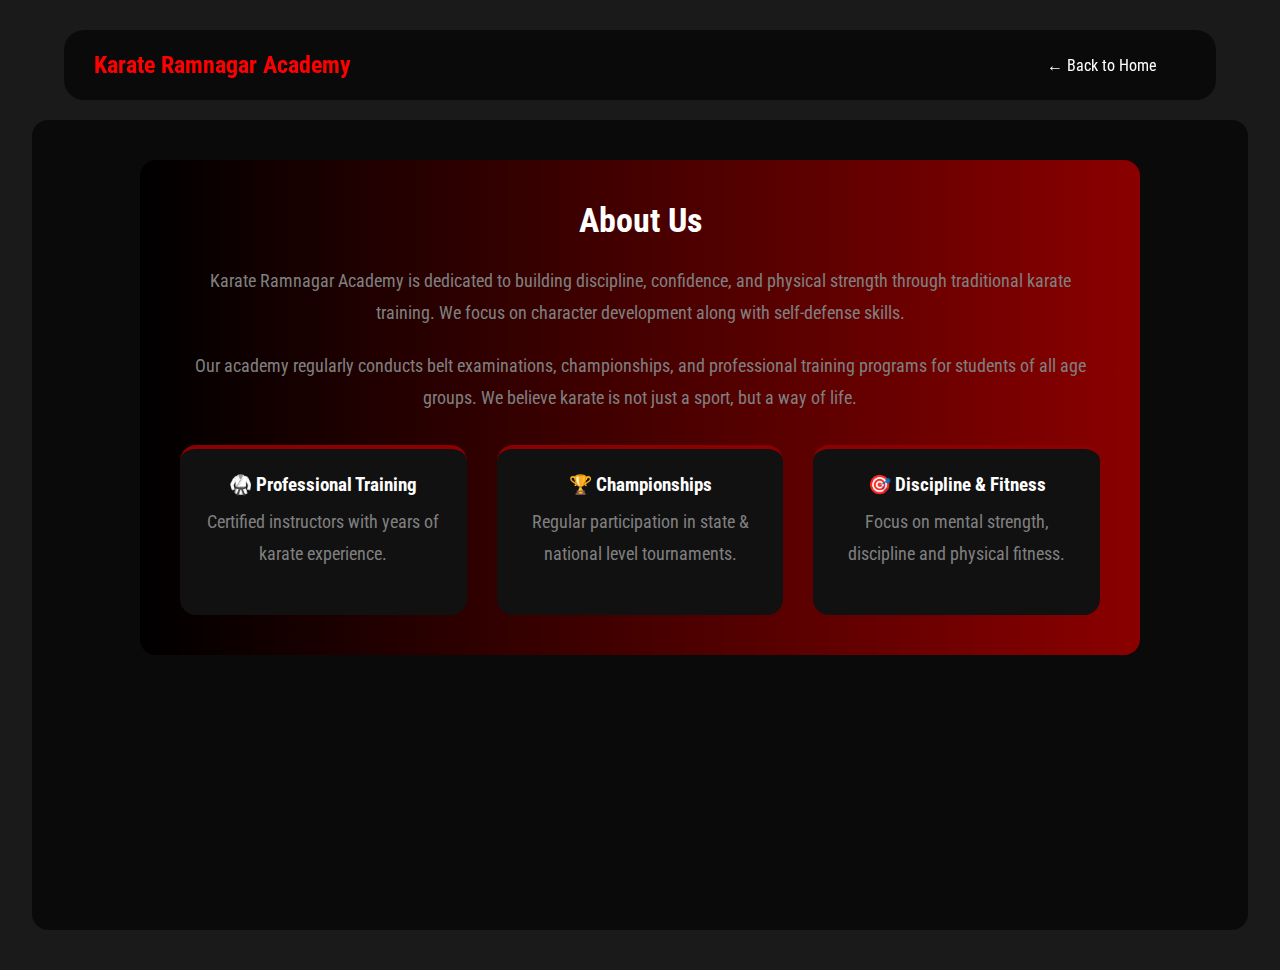
<file: aboutus.html>
<!DOCTYPE html>
<html lang="en">
<head>
<meta charset="UTF-8">
<title>About Us | Karate Ramnagar Academy</title>
<meta name="viewport" content="width=device-width, initial-scale=1.0">

<link href="https://fonts.googleapis.com/css2?family=Roboto+Condensed&display=swap" rel="stylesheet">

<style>
*{margin:0;box-sizing:border-box;}

body{
  background:#1a1a1a;
  font-family:"Roboto Condensed",sans-serif;
  color:gray;
}

/* NAVBAR */
  
.nav{
  width:90%;
  margin:20px auto;
  height:70px;
  padding:0 30px;
  border-radius:20px;
  background:rgba(0,0,0,0.6);
  backdrop-filter:blur(6px);
  display:flex;
  justify-content:space-between;
  align-items:center;
  position:fixed;
  top:10px;
  left:50%;
  transform:translateX(-50%);
  z-index:10;
}

.logo{
  font-size:24px;
  font-weight:bolder;
  color:red;
}

.home-btn{
  padding:10px 29px;
  border-radius:10px;
  font-size:16px;
  color:white;
  text-decoration:none;
  transition:0.3s;
}

.home-btn:hover{
  transform:translateY(-3px);
  background:#7a0000;
}

/* ABOUT SECTION */
.about-section{
  width:95%;
  min-height:90vh;
  margin:120px auto 40px;
  border-radius:16px;
  background:rgba(0,0,0,0.6);
  backdrop-filter:blur(6px);
  padding:40px;
}

.about-box{
  max-width:1000px;
  margin:auto;
  background:linear-gradient(to right,#000,#8b0000);
  border-radius:16px;
  padding:40px;
}

.about-box h1{
  text-align:center;
  color:white;
  margin-bottom:25px;
  font-size:34px;
}

.about-box p{
  font-size:18px;
  line-height:1.8;
  margin-bottom:20px;
  text-align:center;
}

/* HIGHLIGHTS */
.highlights{
  margin-top:30px;
  display:flex;
  justify-content:space-between;
  gap:30px;
}

.card{
  flex:1;
  background:#111;
  padding:25px;
  border-radius:16px;
  border-top:4px solid #8b0000;
  text-align:center;
  transition:0.3s;
}

.card:hover{
  transform:translateY(-6px);
  box-shadow:0 10px 20px rgba(0,0,0,0.4);
}

.card h3{
  color:white;
  margin-bottom:10px;
}

/* MOBILE */
@media(max-width:768px){
  .highlights{
    flex-direction:column;
  }
  .about-box h1{
    font-size:26px;
  }
}
</style>
</head>

<body>

<!-- NAVBAR -->
<div class="nav">
  <div class="logo">Karate Ramnagar Academy</div>
  <a href="index.html" class="home-btn">← Back to Home</a>
</div>

<!-- ABOUT CONTENT -->
<section class="about-section">
  <div class="about-box">

    <h1>About Us</h1>

    <p>
      Karate Ramnagar Academy is dedicated to building discipline, confidence,
      and physical strength through traditional karate training.
      We focus on character development along with self-defense skills.
    </p>

    <p>
      Our academy regularly conducts belt examinations, championships,
      and professional training programs for students of all age groups.
      We believe karate is not just a sport, but a way of life.
    </p>

    <div class="highlights">
      <div class="card">
        <h3>🥋 Professional Training</h3>
        <p>Certified instructors with years of karate experience.</p>
      </div>

      <div class="card">
        <h3>🏆 Championships</h3>
        <p>Regular participation in state & national level tournaments.</p>
      </div>

      <div class="card">
        <h3>🎯 Discipline & Fitness</h3>
        <p>Focus on mental strength, discipline and physical fitness.</p>
      </div>
    </div>

  </div>
</section>

</body>
</html>
</file>
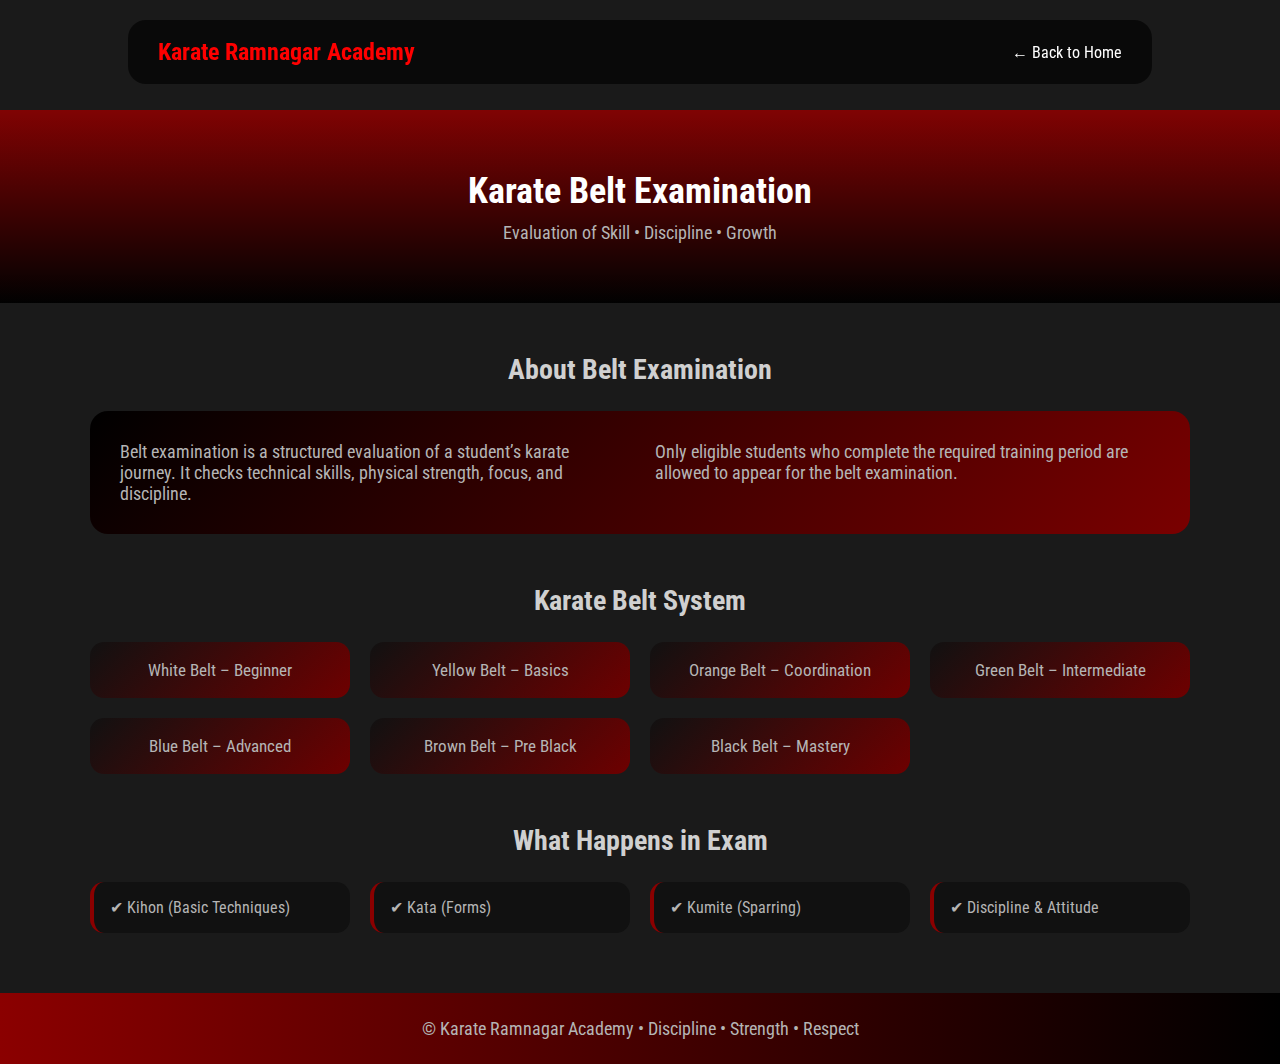
<file: Belt.html>
<!DOCTYPE html>
<html lang="en">
<head>
<meta charset="UTF-8">
<title>Belt Examination | Karate Ramnagar Academy</title>
<meta name="viewport" content="width=device-width, initial-scale=1.0">

<link href="https://fonts.googleapis.com/css2?family=Roboto+Condensed&display=swap" rel="stylesheet">

<style>
/* ===== RESET ===== */
*{margin:0; box-sizing:border-box;}

:root{
  --bg:#1a1a1a;
  --black:#000000;
  --red:#8b0000;
  --red-soft:#7a0000;
  --card:#111;
  --text:#b5b5b5;
  --white:#fff;
}

/* ===== BASE ===== */
body{
  background:var(--bg);
  font-family:"Roboto Condensed",sans-serif;
  color:var(--text);
}

/* ===== NAV ===== */
.nav{
  width:80%;
  margin:10px auto;
  padding:18px 30px;
  border-radius:18px;
  background:rgba(0,0,0,0.65);
  display:flex;
  justify-content:space-between;
  align-items:center;
  position:fixed;
  top:10px;
  left:0; right:0;
  z-index:10;
}
.logo{
  font-size:24px;
  font-weight:bold;
  color:red;
}
.list{display:flex;}
.list li{list-style:none; margin-left:35px;}
.list a{color:white; text-decoration:none;}
.list a:hover{
  padding:6px 10px;
  background:rgba(255,0,0,0.2);
  border-radius:6px;
}

/* ===== HEADER STRIP (NEW THEME) ===== */
.header-strip{
  margin-top:110px;
  padding:60px 20px;
  text-align:center;
  background:
    linear-gradient(180deg, rgba(139,0,0,0.9), rgba(0,0,0,0.95));
}
.header-strip h1{
  color:white;
  font-size:36px;
}
.header-strip p{
  margin-top:10px;
  font-size:18px;
}

/* ===== SECTION ===== */
.section{
  width:90%;
  max-width:1100px;
  margin:50px auto;
}

/* ===== INFO BLOCK ===== */
.info-block{
  background:linear-gradient(135deg, var(--black), var(--red-soft));
  padding:30px;
  border-radius:18px;
  display:grid;
  grid-template-columns:1fr 1fr;
  gap:30px;
  font-size:18px;
}

/* ===== TITLE ===== */
.title{
  text-align:center;
  font-size:28px;
  margin-bottom:25px;
  color:#d0d0d0;
}

/* ===== BELT LIST ===== */
.belt-list{
  display:grid;
  grid-template-columns:repeat(auto-fit,minmax(240px,1fr));
  gap:20px;
}
.belt{
  padding:18px;
  border-radius:14px;
  background:linear-gradient(135deg, #111, #6e0000);
  text-align:center;
  font-size:17px;
}

/* ===== EXAM POINTS ===== */
.exam-points{
  display:grid;
  grid-template-columns:repeat(auto-fit,minmax(260px,1fr));
  gap:20px;
}
.point{
  padding:16px;
  border-radius:14px;
  background:#111;
  border-left:4px solid var(--red);
}

/* ===== ACTION ===== */
.action{
  margin:50px auto;
  display:flex;
  justify-content:center;
  gap:40px;
}
.action a{
  padding:14px 36px;
  border-radius:30px;
  background:linear-gradient(to right,var(--red),#000);
  color:white;
  font-size:18px;
  font-weight:bold;
  text-decoration:none;
  transition:.3s;
}
.action a:hover{transform:translateY(-6px);}

/* ===== FOOTER ===== */
footer{
  background:linear-gradient(to right,var(--red),#000);
  padding:25px;
  text-align:center;
  font-size:18px;
  margin-top:60px;
}

/* ===== RESPONSIVE ===== */
@media(max-width:768px){
  .info-block{grid-template-columns:1fr;}
  .header-strip h1{font-size:28px;}
}
</style>
</head>

<body>

<!-- NAV -->
<nav class="nav">
  <span class="logo">Karate Ramnagar Academy</span>
  <ul class="list">
    <li><a href="index.html">← Back to Home</a></li>
  </ul>
</nav>

<!-- HEADER -->
<section class="header-strip">
  <h1>Karate Belt Examination</h1>
  <p>Evaluation of Skill • Discipline • Growth</p>
</section>

<!-- ABOUT -->
<section class="section">
  <h2 class="title">About Belt Examination</h2>
  <div class="info-block">
    <div>
      Belt examination is a structured evaluation of a student’s karate journey.
      It checks technical skills, physical strength, focus, and discipline.
    </div>
    <div>
      Only eligible students who complete the required training period
      are allowed to appear for the belt examination.
    </div>
  </div>
</section>

<!-- BELT SYSTEM -->
<section class="section">
  <h2 class="title">Karate Belt System</h2>
  <div class="belt-list">
    <div class="belt">White Belt – Beginner</div>
    <div class="belt">Yellow Belt – Basics</div>
    <div class="belt">Orange Belt – Coordination</div>
    <div class="belt">Green Belt – Intermediate</div>
    <div class="belt">Blue Belt – Advanced</div>
    <div class="belt">Brown Belt – Pre Black</div>
    <div class="belt">Black Belt – Mastery</div>
  </div>
</section>

<!-- EXAM CONTENT -->
<section class="section">
  <h2 class="title">What Happens in Exam</h2>
  <div class="exam-points">
    <div class="point">✔ Kihon (Basic Techniques)</div>
    <div class="point">✔ Kata (Forms)</div>
    <div class="point">✔ Kumite (Sparring)</div>
    <div class="point">✔ Discipline & Attitude</div>
  </div>
</section>

<!-- ACTION -->
<!-- <div class="action">
  <a href="registration.html">Register for Exam</a>
  <a href="https://wa.me/91XXXXXXXXXX">WhatsApp Enquiry</a>
</div> -->

<!-- FOOTER -->
<footer>
  © Karate Ramnagar Academy • Discipline • Strength • Respect
</footer>

</body>
</html>
</file>
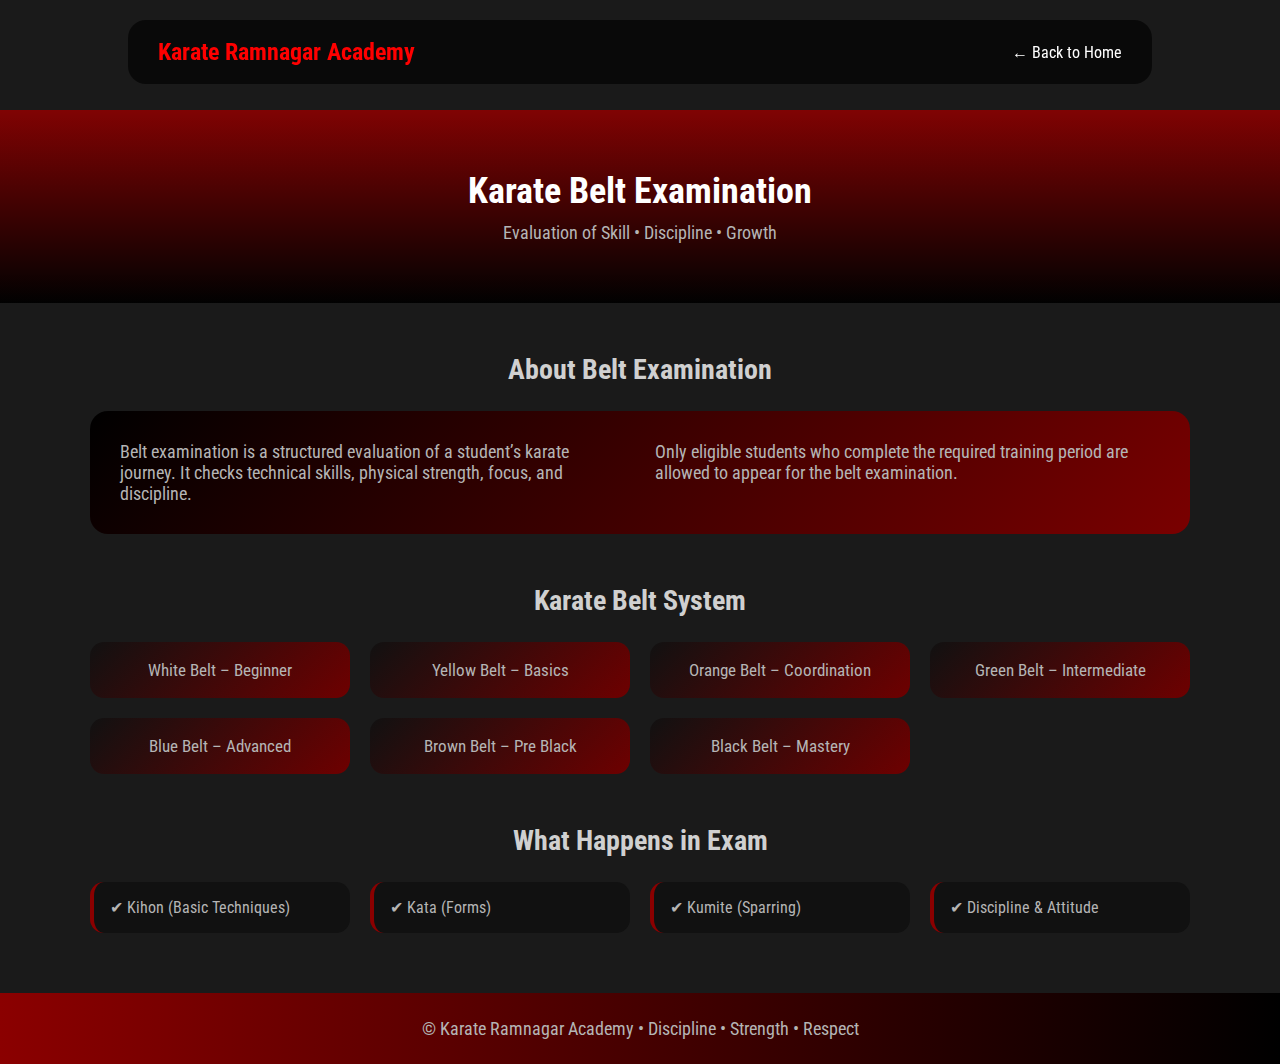
<file: belt.html>
<!DOCTYPE html>
<html lang="en">
<head>
<meta charset="UTF-8">
<title>Belt Examination | Karate Ramnagar Academy</title>
<meta name="viewport" content="width=device-width, initial-scale=1.0">

<link href="https://fonts.googleapis.com/css2?family=Roboto+Condensed&display=swap" rel="stylesheet">

<style>
/* ===== RESET ===== */
*{margin:0; box-sizing:border-box;}

:root{
  --bg:#1a1a1a;
  --black:#000000;
  --red:#8b0000;
  --red-soft:#7a0000;
  --card:#111;
  --text:#b5b5b5;
  --white:#fff;
}

/* ===== BASE ===== */
body{
  background:var(--bg);
  font-family:"Roboto Condensed",sans-serif;
  color:var(--text);
}

/* ===== NAV ===== */
.nav{
  width:80%;
  margin:10px auto;
  padding:18px 30px;
  border-radius:18px;
  background:rgba(0,0,0,0.65);
  display:flex;
  justify-content:space-between;
  align-items:center;
  position:fixed;
  top:10px;
  left:0; right:0;
  z-index:10;
}
.logo{
  font-size:24px;
  font-weight:bold;
  color:red;
}
.list{display:flex;}
.list li{list-style:none; margin-left:35px;}
.list a{color:white; text-decoration:none;}
.list a:hover{
  padding:6px 10px;
  background: var(--red-soft);
  border-radius:6px;
}

/* ===== HEADER STRIP (NEW THEME) ===== */
.header-strip{
  margin-top:110px;
  padding:60px 20px;
  text-align:center;
  background:
    linear-gradient(180deg, rgba(139,0,0,0.9), rgba(0,0,0,0.95));
}
.header-strip h1{
  color:white;
  font-size:36px;
}
.header-strip p{
  margin-top:10px;
  font-size:18px;
}

/* ===== SECTION ===== */
.section{
  width:90%;
  max-width:1100px;
  margin:50px auto;
}

/* ===== INFO BLOCK ===== */
.info-block{
  background:linear-gradient(135deg, var(--black), var(--red-soft));
  padding:30px;
  border-radius:18px;
  display:grid;
  grid-template-columns:1fr 1fr;
  gap:30px;
  font-size:18px;
}

/* ===== TITLE ===== */
.title{
  text-align:center;
  font-size:28px;
  margin-bottom:25px;
  color:#d0d0d0;
}

/* ===== BELT LIST ===== */
.belt-list{
  display:grid;
  grid-template-columns:repeat(auto-fit,minmax(240px,1fr));
  gap:20px;
}
.belt{
  padding:18px;
  border-radius:14px;
  background:linear-gradient(135deg, #111, #6e0000);
  text-align:center;
  font-size:17px;
}

/* ===== EXAM POINTS ===== */
.exam-points{
  display:grid;
  grid-template-columns:repeat(auto-fit,minmax(260px,1fr));
  gap:20px;
}
.point{
  padding:16px;
  border-radius:14px;
  background:#111;
  border-left:4px solid var(--red);
}

/* ===== ACTION ===== */
.action{
  margin:50px auto;
  display:flex;
  justify-content:center;
  gap:40px;
}
.action a{
  padding:14px 36px;
  border-radius:30px;
  background:linear-gradient(to right,var(--red),#000);
  color:white;
  font-size:18px;
  font-weight:bold;
  text-decoration:none;
  transition:.3s;
}
.action a:hover{transform:translateY(-6px);}

/* ===== FOOTER ===== */
footer{
  background:linear-gradient(to right,var(--red),#000);
  padding:25px;
  text-align:center;
  font-size:18px;
  margin-top:60px;
}

/* ===== RESPONSIVE ===== */
@media(max-width:768px){
  .info-block{grid-template-columns:1fr;}
  .header-strip h1{font-size:28px;}
}
</style>
</head>

<body>

<!-- NAV -->
<nav class="nav">
  <span class="logo">Karate Ramnagar Academy</span>
  <ul class="list">
    <li><a href="index.html">← Back to Home</a></li>
  </ul>
</nav>

<!-- HEADER -->
<section class="header-strip">
  <h1>Karate Belt Examination</h1>
  <p>Evaluation of Skill • Discipline • Growth</p>
</section>

<!-- ABOUT -->
<section class="section">
  <h2 class="title">About Belt Examination</h2>
  <div class="info-block">
    <div>
      Belt examination is a structured evaluation of a student’s karate journey.
      It checks technical skills, physical strength, focus, and discipline.
    </div>
    <div>
      Only eligible students who complete the required training period
      are allowed to appear for the belt examination.
    </div>
  </div>
</section>

<!-- BELT SYSTEM -->
<section class="section">
  <h2 class="title">Karate Belt System</h2>
  <div class="belt-list">
    <div class="belt">White Belt – Beginner</div>
    <div class="belt">Yellow Belt – Basics</div>
    <div class="belt">Orange Belt – Coordination</div>
    <div class="belt">Green Belt – Intermediate</div>
    <div class="belt">Blue Belt – Advanced</div>
    <div class="belt">Brown Belt – Pre Black</div>
    <div class="belt">Black Belt – Mastery</div>
  </div>
</section>

<!-- EXAM CONTENT -->
<section class="section">
  <h2 class="title">What Happens in Exam</h2>
  <div class="exam-points">
    <div class="point">✔ Kihon (Basic Techniques)</div>
    <div class="point">✔ Kata (Forms)</div>
    <div class="point">✔ Kumite (Sparring)</div>
    <div class="point">✔ Discipline & Attitude</div>
  </div>
</section>

<!-- ACTION -->
<!-- <div class="action">
  <a href="registration.html">Register for Exam</a>
  <a href="https://wa.me/91XXXXXXXXXX">WhatsApp Enquiry</a>
</div> -->

<!-- FOOTER -->
<footer>
  © Karate Ramnagar Academy • Discipline • Strength • Respect
</footer>

</body>
</html>
</file>
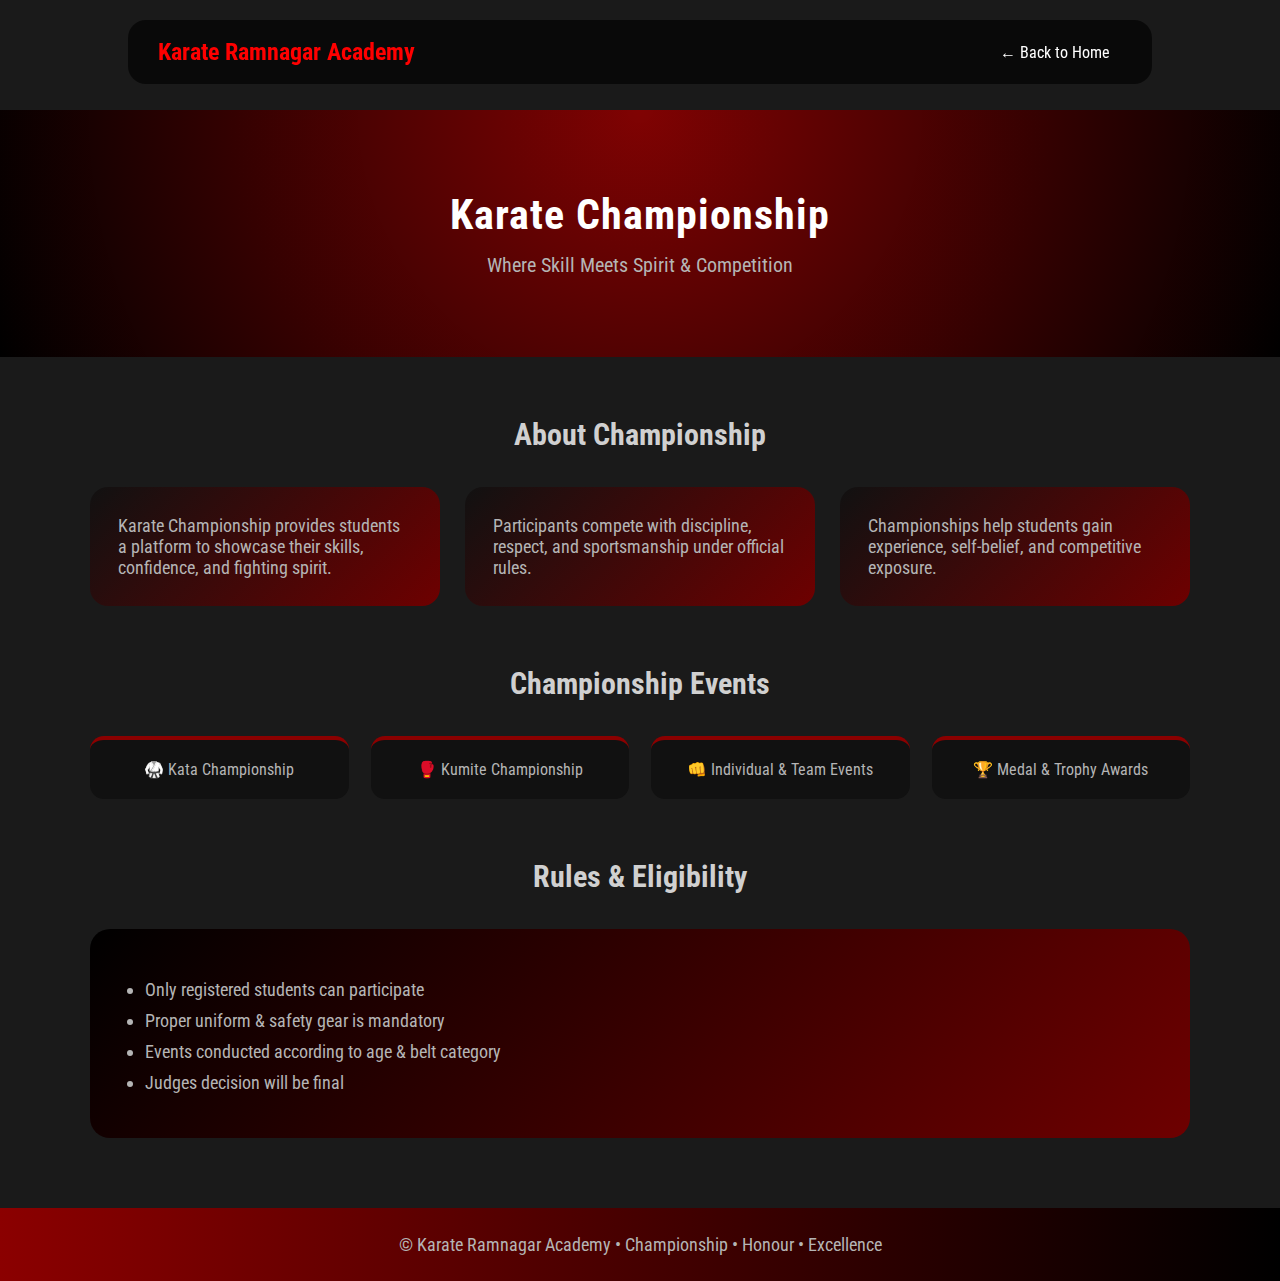
<file: championship.html>
<!DOCTYPE html>
<html lang="en">
<head>
<meta charset="UTF-8">
<title>Karate Championship | Karate Ramnagar Academy</title>
<meta name="viewport" content="width=device-width, initial-scale=1.0">

<link href="https://fonts.googleapis.com/css2?family=Roboto+Condensed&display=swap" rel="stylesheet">

<style>
/* ===== RESET ===== */
*{margin:0; box-sizing:border-box;}

:root{
  --bg:#1a1a1a;
  --black:#000;
  --red:#8b0000;
  --red-soft:#6e0000;
  --card:#111;
  --text:#b5b5b5;
  --white:#fff;
}

/* ===== BASE ===== */
body{
  background:var(--bg);
  font-family:"Roboto Condensed",sans-serif;
  color:var(--text);
}

/* ===== NAV ===== */
.nav{
  width:80%;
  margin:10px auto;
  padding:18px 30px;
  border-radius:18px;
  background:rgba(0,0,0,0.65);
  display:flex;
  justify-content:space-between;
  align-items:center;
  position:fixed;
  top:10px;
  left:0; right:0;
  z-index:10;
}
.logo{
  font-size:24px;
  font-weight:bold;
  color:red;
}
.list li{list-style:none;}
.list a{
  color:white;
  text-decoration:none;
  padding:6px 12px;
  border-radius:6px;
}
.list a:hover{
  background:rgba(255,0,0,0.2);
}

/* ===== HERO ===== */
.hero{
  margin-top:110px;
  padding:80px 20px;
  text-align:center;
  background:
    radial-gradient(circle at top, rgba(139,0,0,0.9), rgba(0,0,0,1));
}
.hero h1{
  color:white;
  font-size:42px;
  letter-spacing:1px;
}
.hero p{
  margin-top:14px;
  font-size:20px;
}

/* ===== SECTION ===== */
.section{
  width:90%;
  max-width:1100px;
  margin:60px auto;
}

/* ===== INFO CARDS ===== */
.cards{
  display:grid;
  grid-template-columns:repeat(auto-fit,minmax(260px,1fr));
  gap:25px;
}
.card{
  background:linear-gradient(135deg,#111,var(--red-soft));
  padding:28px;
  border-radius:18px;
  font-size:18px;
  transition:.3s;
}
.card:hover{
  transform:translateY(-6px);
}

/* ===== TITLE ===== */
.title{
  text-align:center;
  font-size:30px;
  margin-bottom:35px;
  color:#d0d0d0;
}

/* ===== EVENTS ===== */
.events{
  display:grid;
  grid-template-columns:repeat(auto-fit,minmax(240px,1fr));
  gap:22px;
}
.event{
  background:#111;
  padding:20px;
  border-radius:14px;
  border-top:4px solid var(--red);
  text-align:center;
}

/* ===== RULES ===== */
.rules{
  background:linear-gradient(135deg,var(--black),var(--red-soft));
  padding:35px;
  border-radius:20px;
}
.rules ul{
  margin-top:15px;
  padding-left:20px;
}
.rules li{
  margin-bottom:10px;
  font-size:18px;
}

/* ===== CTA ===== */
.cta{
  margin:60px auto;
  text-align:center;
}
.cta a{
  display:inline-block;
  padding:16px 42px;
  border-radius:40px;
  background:linear-gradient(to right,var(--red),#000);
  color:white;
  font-size:20px;
  font-weight:bold;
  text-decoration:none;
  transition:.3s;
}
.cta a:hover{
  transform:scale(1.08);
}
.home-btn{
  padding:10px 28px;
  background:#8b0000;
  border-radius:30px;
  font-size:16px;
  font-weight:bold;
  color:white;
  text-decoration:none;
  transition:0.3s;
}

.home-btn:hover{
  transform:translateY(-3px);
  box-shadow:0 0 10px rgba(255,0,0,0.4);
}
/* ===== FOOTER ===== */
footer{
  background:linear-gradient(to right,var(--red),#000);
  padding:26px;
  text-align:center;
  font-size:18px;
  margin-top:70px;
}

/* ===== RESPONSIVE ===== */
@media(max-width:768px){
  .hero h1{font-size:30px;}
}
</style>
</head>

<body>

<!-- NAV -->
<nav class="nav">
  <span class="logo">Karate Ramnagar Academy</span>
  <ul class="list">
    <li><a href="index.html">← Back to Home</a></li>
  </ul>
</nav>

<!-- HERO -->
<section class="hero">
  <h1>Karate Championship</h1>
  <p>Where Skill Meets Spirit & Competition</p>
</section>

<!-- ABOUT -->
<section class="section">
  <h2 class="title">About Championship</h2>
  <div class="cards">
    <div class="card">
      Karate Championship provides students a platform to
      showcase their skills, confidence, and fighting spirit.
    </div>
    <div class="card">
      Participants compete with discipline, respect, and
      sportsmanship under official rules.
    </div>
    <div class="card">
      Championships help students gain experience,
      self-belief, and competitive exposure.
    </div>
  </div>
</section>

<!-- EVENTS -->
<section class="section">
  <h2 class="title">Championship Events</h2>
  <div class="events">
    <div class="event">🥋 Kata Championship</div>
    <div class="event">🥊 Kumite Championship</div>
    <div class="event">👊 Individual & Team Events</div>
    <div class="event">🏆 Medal & Trophy Awards</div>
  </div>
</section>

<!-- RULES -->
<section class="section">
  <h2 class="title">Rules & Eligibility</h2>
  <div class="rules">
    <ul>
      <li>Only registered students can participate</li>
      <li>Proper uniform & safety gear is mandatory</li>
      <li>Events conducted according to age & belt category</li>
      <li>Judges decision will be final</li>
    </ul>
  </div>
</section>

<!-- CTA -->
<!--
<div class="cta">
  <a href="registration.html">Register for Championship</a>
</div>
-->

<!-- FOOTER -->
<footer>
  © Karate Ramnagar Academy • Championship • Honour • Excellence
</footer>

</body>
</html>
</file>
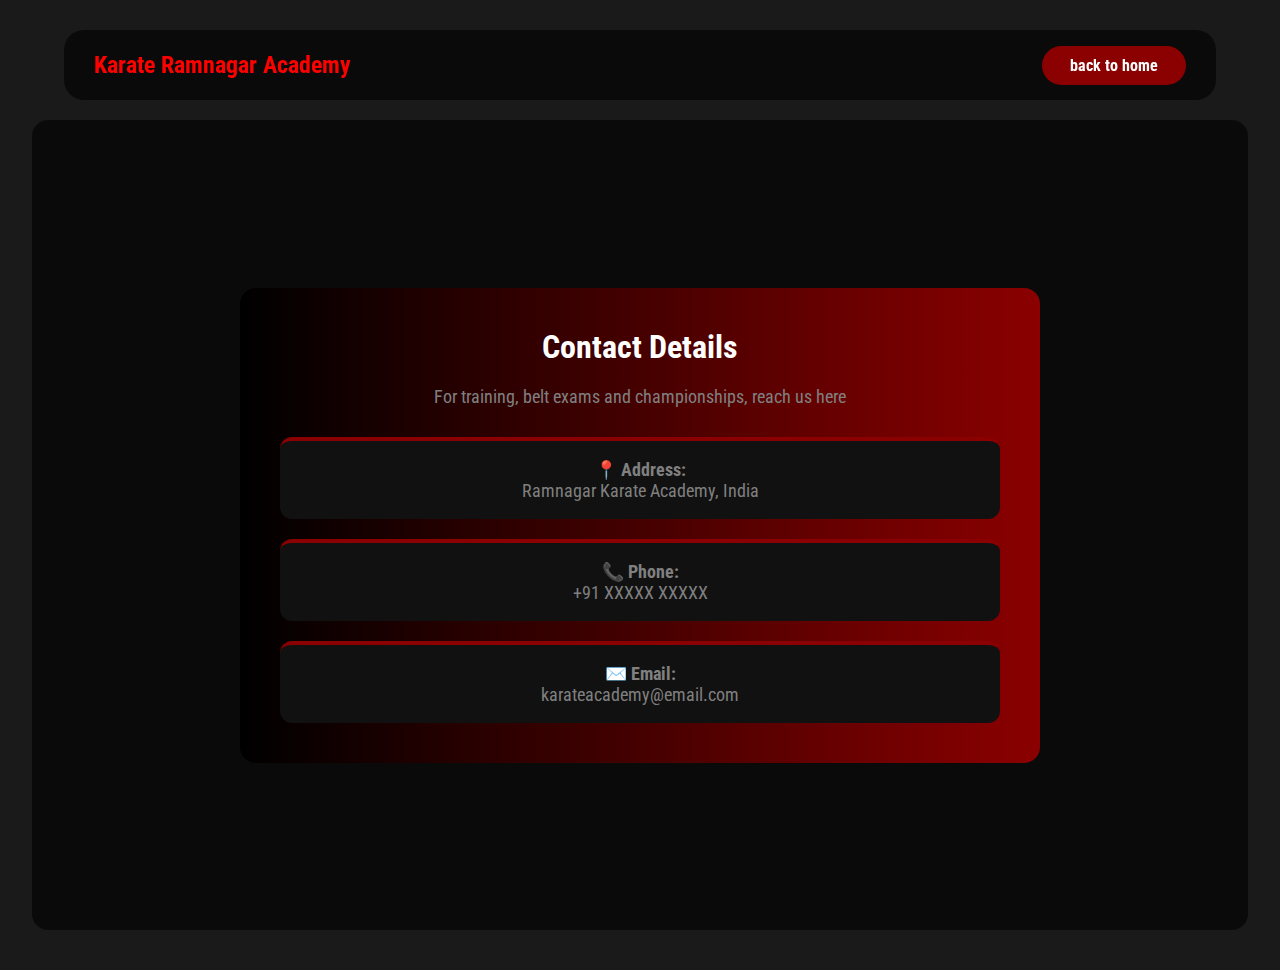
<file: contact.html>
<!DOCTYPE html>
<html lang="en">
<head>
<meta charset="UTF-8">
<title>Contact | Karate Ramnagar Academy</title>
<meta name="viewport" content="width=device-width, initial-scale=1.0">

<link href="https://fonts.googleapis.com/css2?family=Roboto+Condensed&display=swap" rel="stylesheet">

<style>
*{margin:0;box-sizing:border-box;}

body{
  background:#1a1a1a;
  font-family:"Roboto Condensed",sans-serif;
  color:gray;
}

/* NAVBAR */
.nav{
  width:90%;
  margin:20px auto;
  height:70px;
  padding:0 30px;
  border-radius:20px;
  background:rgba(0,0,0,0.6);
  backdrop-filter:blur(6px);
  display:flex;
  justify-content:space-between;
  align-items:center;
  position:fixed;
  top:10px;
  left:50%;
  transform:translateX(-50%);
  z-index:10;
}

.logo{
  font-size:24px;
  font-weight:bolder;
  color:red;
}

.contact-btn{
  padding:10px 28px;
  background:#8b0000;
  border-radius:30px;
  font-size:16px;
  font-weight:bold;
  color:white;
  text-decoration:none;
  transition:0.3s;
}

.contact-btn:hover{
  transform:translateY(-3px);
  box-shadow:0 0 10px rgba(255,0,0,0.4);
}

/* CONTACT SECTION */
.contact-section{
  width:95%;
  min-height:90vh;
  margin:120px auto 40px;
  border-radius:16px;
  background:rgba(0,0,0,0.6);
  backdrop-filter:blur(6px);
  display:flex;
  justify-content:center;
  align-items:center;
  padding:40px;
}

.contact-box{
  width:100%;
  max-width:800px;
  background:linear-gradient(to right,#000,#8b0000);
  border-radius:16px;
  padding:40px;
  text-align:center;
}

.contact-box h1{
  color:white;
  margin-bottom:20px;
  font-size:32px;
}

.contact-box p{
  font-size:18px;
  margin-bottom:30px;
}

.info{
  display:flex;
  flex-direction:column;
  gap:20px;
}

.info-box{
  background:#111;
  padding:18px;
  border-radius:12px;
  border-top:4px solid #8b0000;
  font-size:18px;
}

/* MOBILE */
@media(max-width:768px){
  .nav{
    padding:15px;
    height:auto;
  }
  .logo{
    font-size:20px;
  }
  .contact-btn{
    padding:8px 20px;
    font-size:14px;
  }
  .contact-box h1{
    font-size:26px;
  }
}
</style>
</head>

<body>

<!-- NAVBAR -->
<div class="nav">
  <div class="logo">Karate Ramnagar Academy</div>
  <a href="#index.html" class="contact-btn">back to home</a>
</div>

<!-- CONTACT DETAILS -->
<section class="contact-section">
  <div class="contact-box">
    <h1>Contact Details</h1>
    <p>For training, belt exams and championships, reach us here</p>

    <div class="info">
      <div class="info-box">
        📍 <b>Address:</b><br>
        Ramnagar Karate Academy, India
      </div>

      <div class="info-box">
        📞 <b>Phone:</b><br>
        +91 XXXXX XXXXX
      </div>

      <div class="info-box">
        ✉️ <b>Email:</b><br>
        karateacademy@email.com
      </div>
    </div>
  </div>
</section>

</body>
</html>
</file>
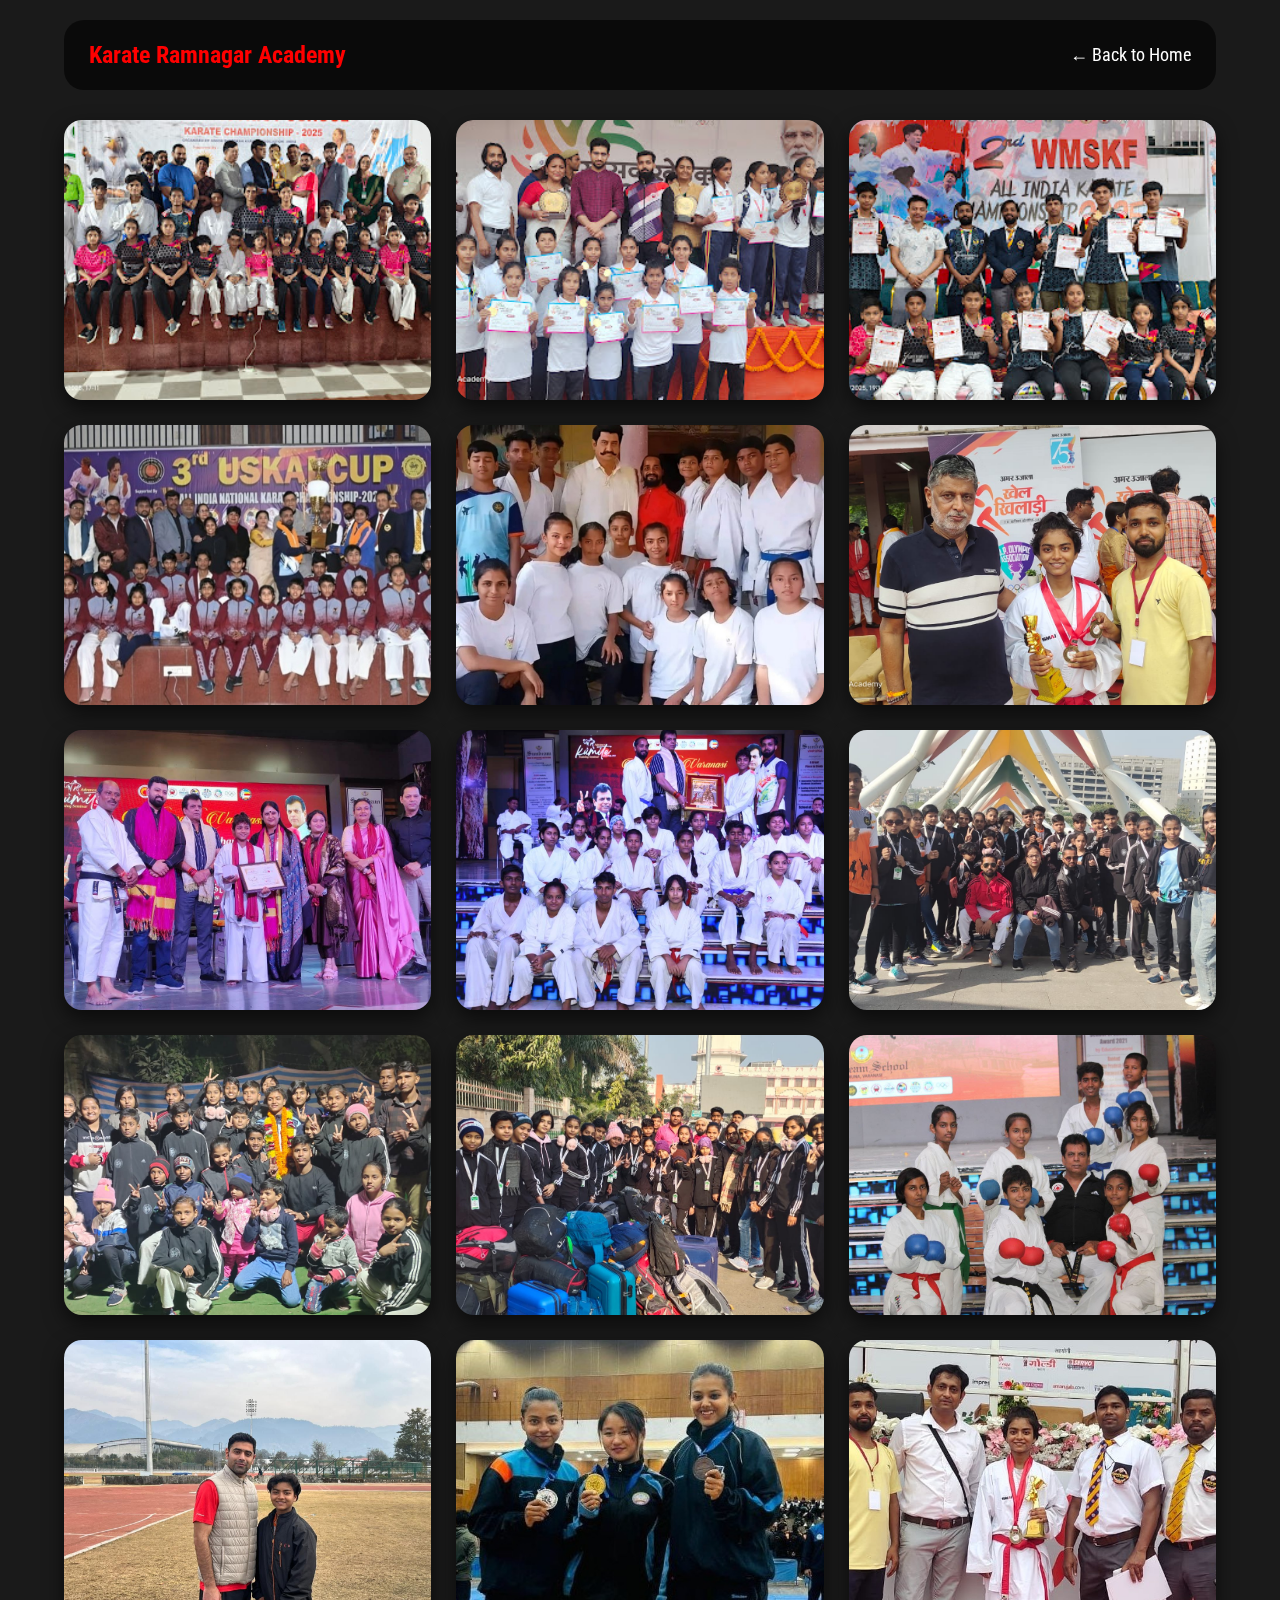
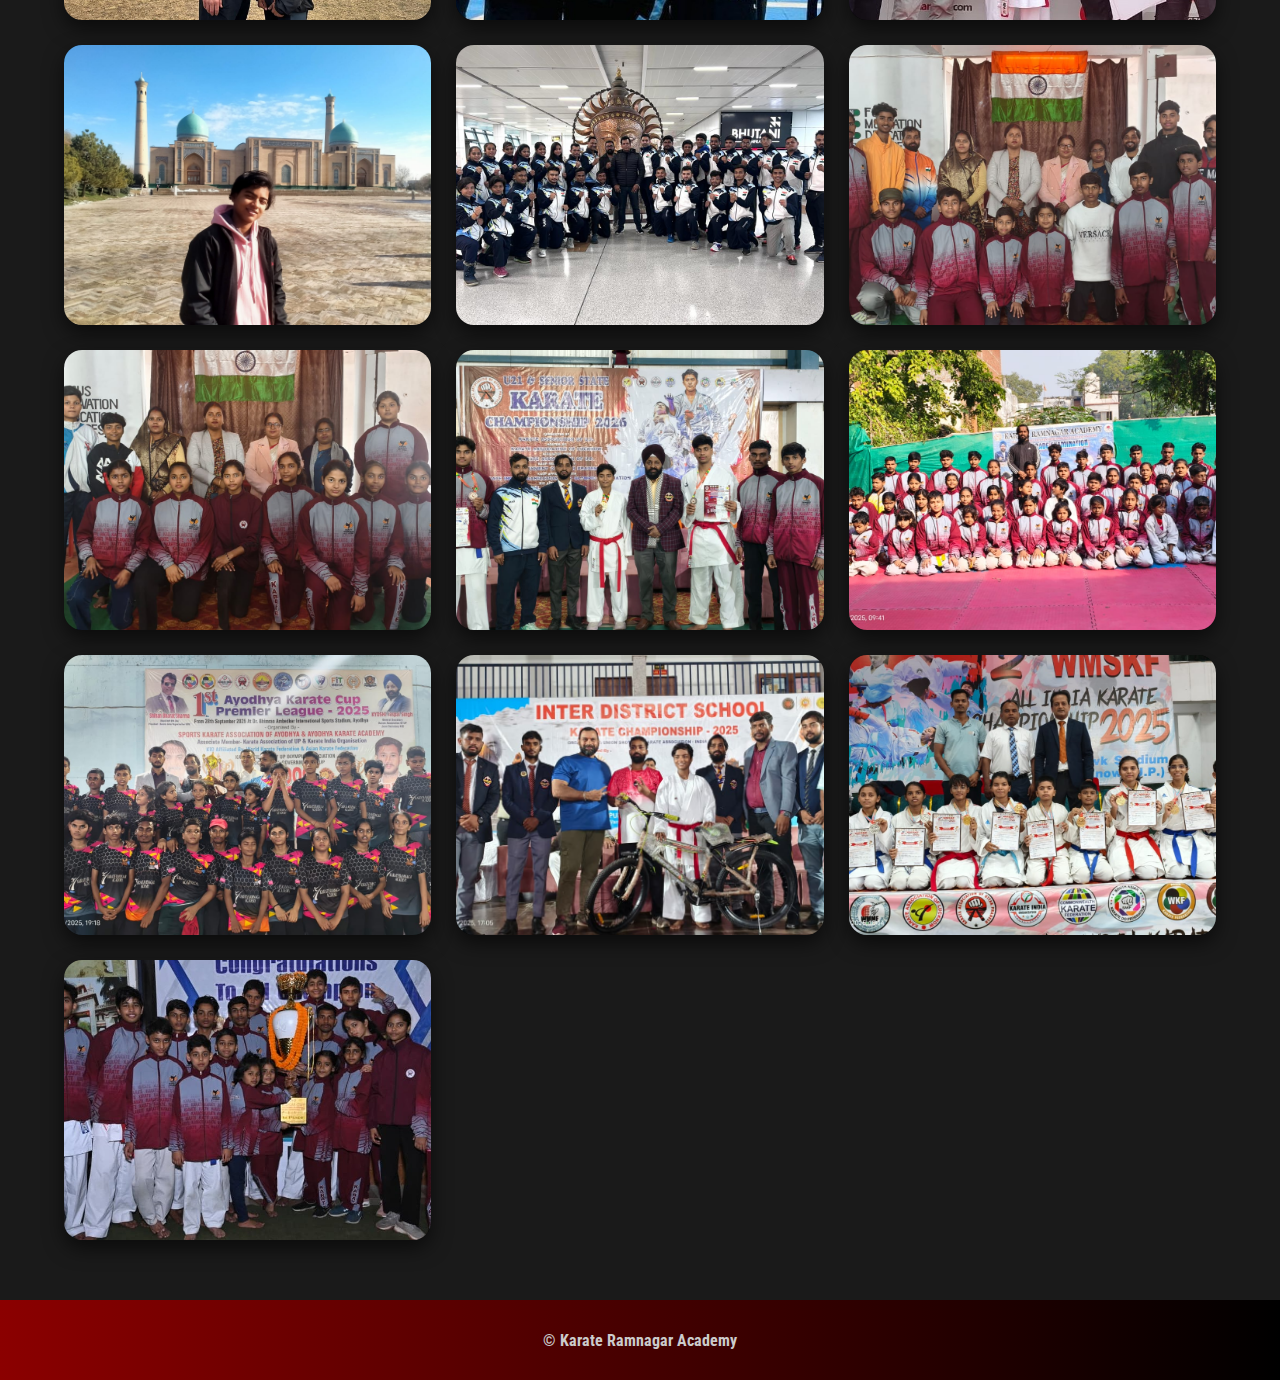
<file: gallery.html>
<!DOCTYPE html>
<html lang="en">
<head>
<meta charset="UTF-8">
<meta name="viewport" content="width=device-width, initial-scale=1.0">
<title>Tour Gallery | Karate Ramnagar Academy</title>

<link href="https://fonts.googleapis.com/css2?family=Roboto+Condensed&display=swap" rel="stylesheet">

<style>
/* ===== GLOBAL ===== */
*{margin:0; box-sizing:border-box;}

body{
  background:#1a1a1a;
  font-family:"Roboto Condensed",sans-serif;
}

/* ===== NAV ===== */
.nav{
  margin:20px auto;
  width:90%;
  height:70px;
  border-radius:20px;
  padding:0 25px;
  background:rgba(0,0,0,0.6);
  backdrop-filter:blur(6px);
  display:flex;
  justify-content:space-between;
  align-items:center;
  position:fixed;
  left:0; right:0;
  z-index:100;
}

.logo{color:red; font-size:24px; font-weight:bold;}
.list li{list-style:none;}
.list a{color:white; text-decoration:none; font-size:18px;}

/* ===== PAGE ===== */
.gallery-page{
  padding-top:120px;
  padding-bottom:60px;
}

/* ===== PHOTO GRID ===== */
.gallery{
  width:90%;
  margin:auto;
  display:grid;
  grid-template-columns:repeat(auto-fit,minmax(280px,1fr));
  gap:25px;
}

/* ===== IMAGE CARD ===== */
.gallery img{
  width:100%;
  height:280px;
  object-fit:cover;
  border-radius:18px;
  background:#000;
  transition:0.4s ease;
  box-shadow:0 8px 20px rgba(0,0,0,0.6);
}

/* ===== HOVER ===== */
.gallery img:hover{
  transform:scale(1.05);
  box-shadow:0 0 0 2px #8b0000;
}

/* ===== FOOTER ===== */
footer{
  height:80px;
  display:flex;
  justify-content:center;
  align-items:center;
  background:linear-gradient(to right,#8b0000,#000);
  color:#ccc;
  font-weight:bold;
}

/* ===== RESPONSIVE ===== */
@media(max-width:768px){
  .gallery img{height:200px;}
}
</style>
</head>

<body>

<nav class="nav">
  <div class="logo">Karate Ramnagar Academy</div>
  <ul class="list">
    <li><a href="index.html">← Back to Home</a></li>
  </ul>
</nav>

<section class="gallery-page">

<div class="gallery">
  <img src="group1.jpg">
  <img src="group2.jpg">
  <img src="group3.jpg">
  <img src="Team2.jpg">
  <img src="Team3.jpg">
  <img src="gallery5.jpeg" >
  <img src="gallery2.jpeg">
  <img src="gallery3.jpeg">
  <img src="gallery7.jpeg">
  <img src="gallery9.jpeg" >
  <img src="gallery8.jpeg" >
  <img src="edit5.jpeg" >
  <img src="edit6.jpeg" >
  <img src="edit2 - Copy.jpeg" >
  <img src="edit1.jpeg" >
  <img src="gallery10.jpeg">
  <img src="gallery12.jpeg" >
  <img src="gallery13.jpeg" >
  <img src="gallery14.jpeg" >
  <img src="gallery15.jpeg" >
  <img src="gallery16.jpeg" >
  <img src="gallery17.jpeg" >
  <img src="gallery18.jpeg" >
  <img src="gallery21.jpeg" >
  <img src="gallerye22.jpeg" >
</div>

</section>

<footer>
  © Karate Ramnagar Academy
</footer>

</body>
</html>
</file>
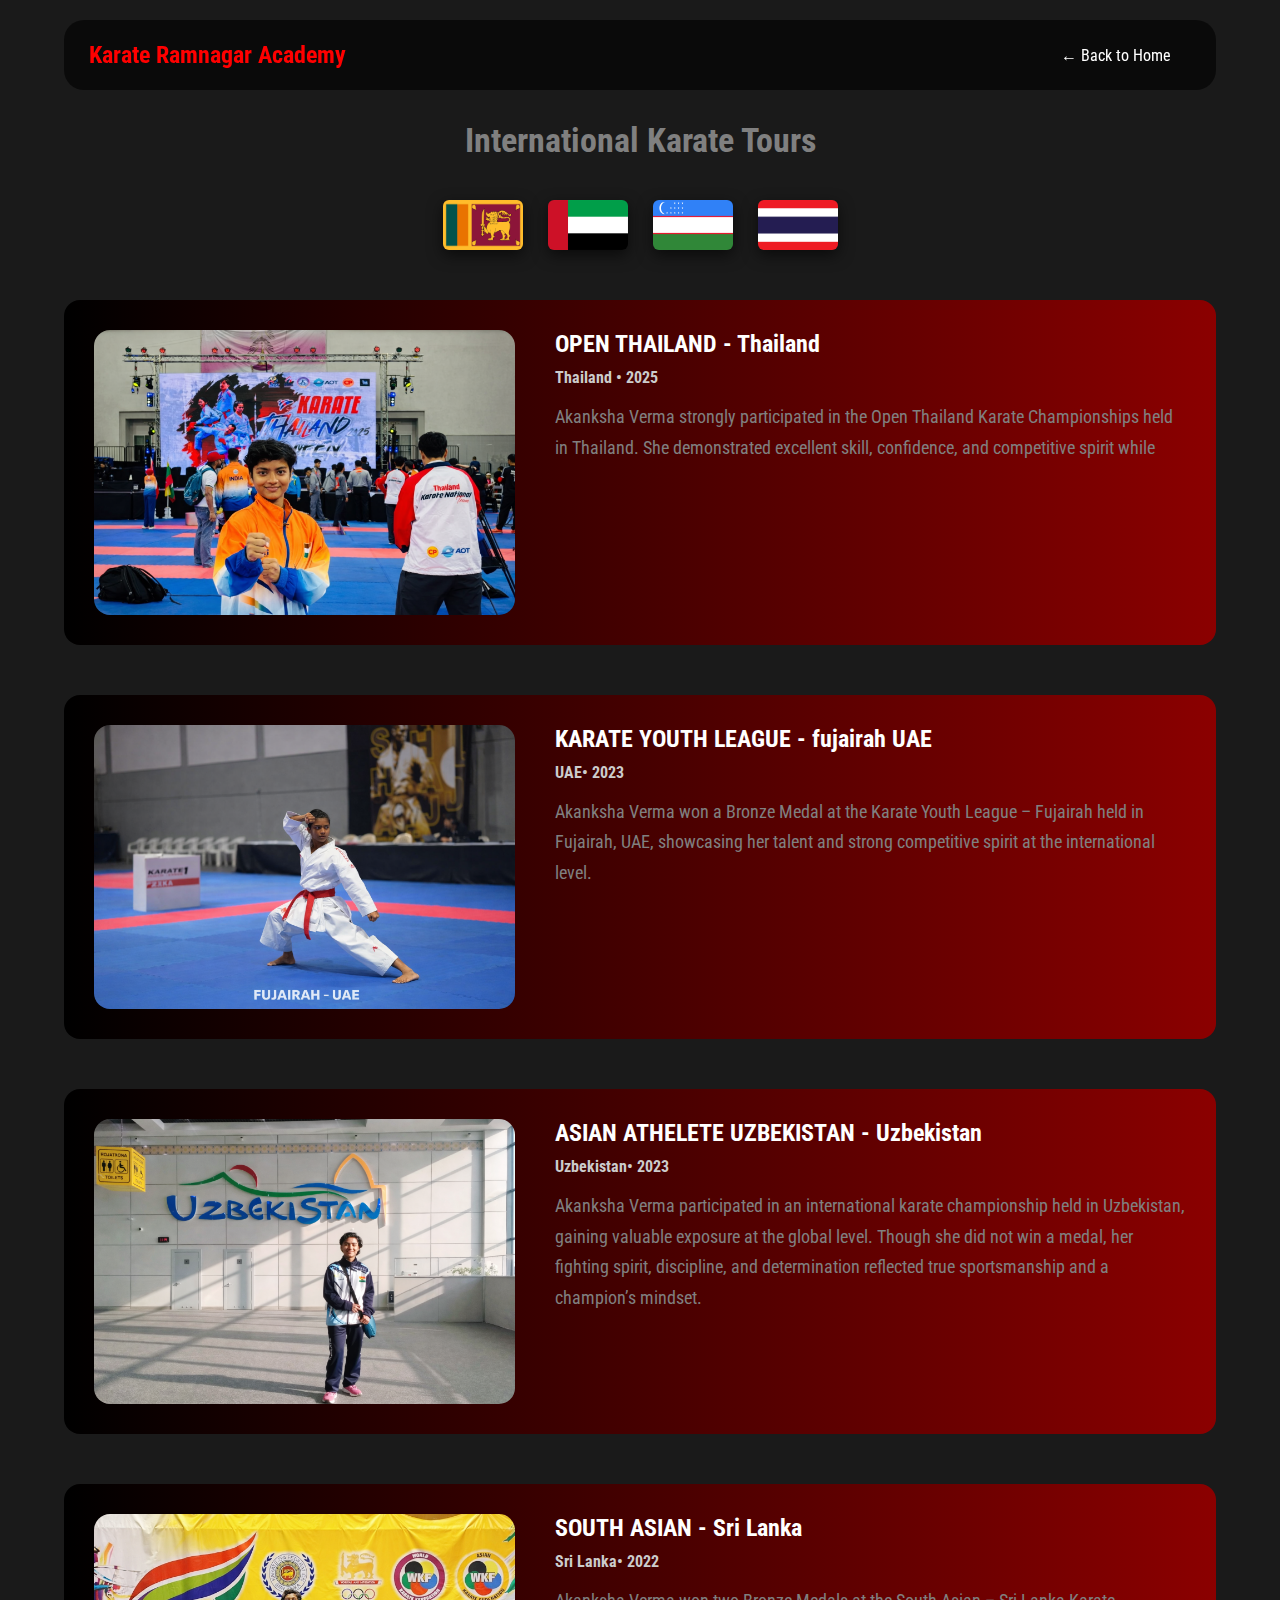
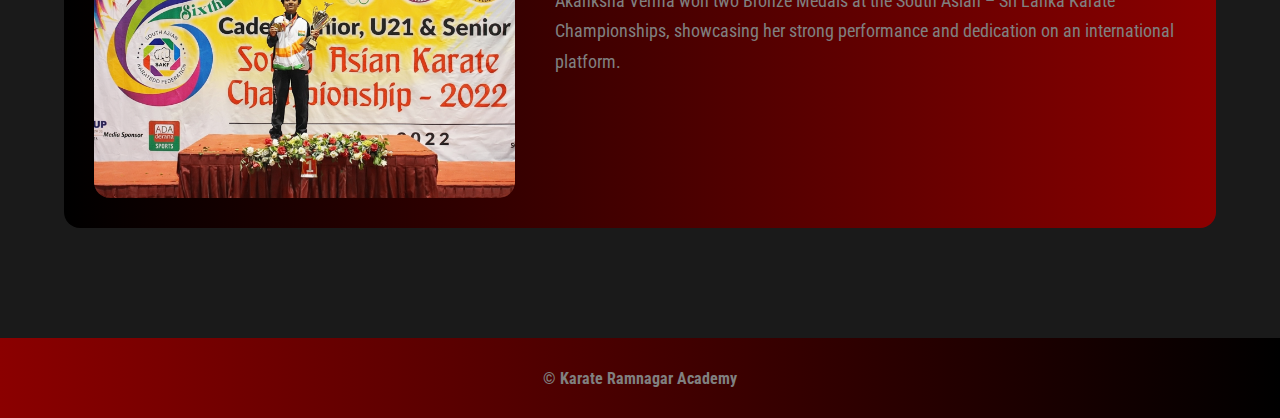
<file: international.html>
<!DOCTYPE html>
<html lang="en">
<head>
<meta charset="UTF-8">
<meta name="viewport" content="width=device-width, initial-scale=1.0">
<title>International Tour | Karate Ramnagar Academy</title>

<link href="https://fonts.googleapis.com/css2?family=Roboto+Condensed&display=swap" rel="stylesheet">

<style>

/* ===== GLOBAL ===== */
*{margin:0; box-sizing:border-box;}

body{
  background:#1a1a1a;
  font-family:"Roboto Condensed",sans-serif;
  color:gray;
}

/* ===== NAV ===== */
.nav{
  margin:20px auto;
  width:90%;
  height:70px;
  border-radius:20px;
  padding:0 25px;
  background:rgba(0,0,0,0.6);
  backdrop-filter:blur(6px);
  display:flex;
  justify-content:space-between;
  align-items:center;
  position:fixed;
  left:0; right:0;
  z-index:100;
}

.logo{color:red; font-size:24px; font-weight:bold;}

.list li{list-style:none;}
.list a{color:white; text-decoration:none;}
.listBtn{
  padding:10px 20px;
  border-radius:10px;
  font-size:16px;
  transition:0.3s;
}
.listBtn:hover{
  transform:translateY(-3px);
  background:#7a0000;
}

/* ===== PAGE ===== */
.tour-page{
  padding-top:120px;
  padding-bottom:60px;
}

.tour-title{
  text-align:center;
  font-size:34px;
  margin-bottom:40px;
}

/* ===== FLAGS ===== */
.flags{
  display:flex;
  justify-content:center;
  gap:25px;
  margin-bottom:50px;
}

.flags img{
  width:80px;
  height:50px;
  border-radius:6px;
  box-shadow:0 5px 15px rgba(0,0,0,0.6);
}


/* ===== TOUR CARD ===== */
.tour-card{
  width:90%;
  margin:0 auto 50px;
  padding:30px;
  display:flex;
  gap:40px;
  border-radius:16px;
  background:linear-gradient(to right,#000,#8b0000);
}

.tour-img{width:40%;}
.tour-img img{
  width:100%;
  height:100%;
  border-radius:16px;
  object-fit:cover;
}

.tour-content{width:60%;}
.tour-content h2{color:white; margin-bottom:10px;}
.tour-content h4{color:#ccc; margin-bottom:15px;}
.tour-content p{font-size:18px; line-height:1.7;}

/* ===== FOOTER ===== */
footer{
  height:80px;
  display:flex;
  justify-content:center;
  align-items:center;
  background:linear-gradient(to right,#8b0000,#000);
  font-weight:bold;
}

/* ===== RESPONSIVE ===== */
@media(max-width:768px){

  .tour-card{flex-direction:column;}
  .tour-img,.tour-content{width:100%;}
  .slider{height:250px;}
  .tour-title{font-size:26px;}
}

</style>
</head>

<body>

<nav class="nav">
  <div class="logo">Karate Ramnagar Academy</div>
  <ul class="list">
    <li class="listBtn"><a href="index.html">← Back to Home</a></li>
  </ul>
</nav>

<section class="tour-page">

<h1 class="tour-title">International Karate Tours</h1>

<!-- ===== FLAGS ===== -->
<div class="flags">
  <img src="srilanka.webp" title="Sri lanka">
  <img src="UAE.webp" title="UAE">
  <img src="Uzbekistan.png" title="Uzbekistan">
  <img src="Thailand.webp"  title="Thailand">
</div>



<!-- ===== TOUR DETAILS ===== -->
<div class="tour-card">
  <div class="tour-img">
    <img src="thailandTour.png">
  </div>
  <div class="tour-content">
    <h2>OPEN THAILAND - Thailand</h2>
    <h4>Thailand • 2025</h4>
    <p>
      Akanksha Verma strongly participated in the Open Thailand Karate Championships held in Thailand.
She demonstrated excellent skill, confidence, and competitive spirit while
    </p>
  </div>
</div>

<div class="tour-card">
  <div class="tour-img">
    <img src="UAEtour.png">
  </div>
  <div class="tour-content">
    <h2>KARATE YOUTH LEAGUE - fujairah UAE</h2>
    <h4>UAE• 2023</h4>
    <p>
     Akanksha Verma won a Bronze Medal at the Karate Youth League – Fujairah held in Fujairah, UAE, showcasing her talent and strong competitive spirit at the international level.
    </p>
  </div>
</div>
<div class="tour-card">
  <div class="tour-img">
    <img src="uzb2.png">
  </div>
  <div class="tour-content">
    <h2>ASIAN ATHELETE UZBEKISTAN - Uzbekistan</h2>
    <h4>Uzbekistan• 2023</h4>
    <p>
     Akanksha Verma participated in an international karate championship held in Uzbekistan, gaining valuable exposure at the global level.
Though she did not win a medal, her fighting spirit, discipline, and determination reflected true sportsmanship and a champion’s mindset.
    </p>
  </div>
</div>
<div class="tour-card">
  <div class="tour-img">
    <img src="Srilankatour.png">
  </div>
  <div class="tour-content">
    <h2>SOUTH ASIAN - Sri Lanka</h2>
    <h4>Sri Lanka• 2022</h4>
    <p>
      Akanksha Verma won two Bronze Medals at the South Asian – Sri Lanka Karate Championships, showcasing her strong performance and dedication on an international platform.
    </p>
  </div>
</div>

</section>

<footer>
  © Karate Ramnagar Academy
</footer>

</body>
</html>
</file>
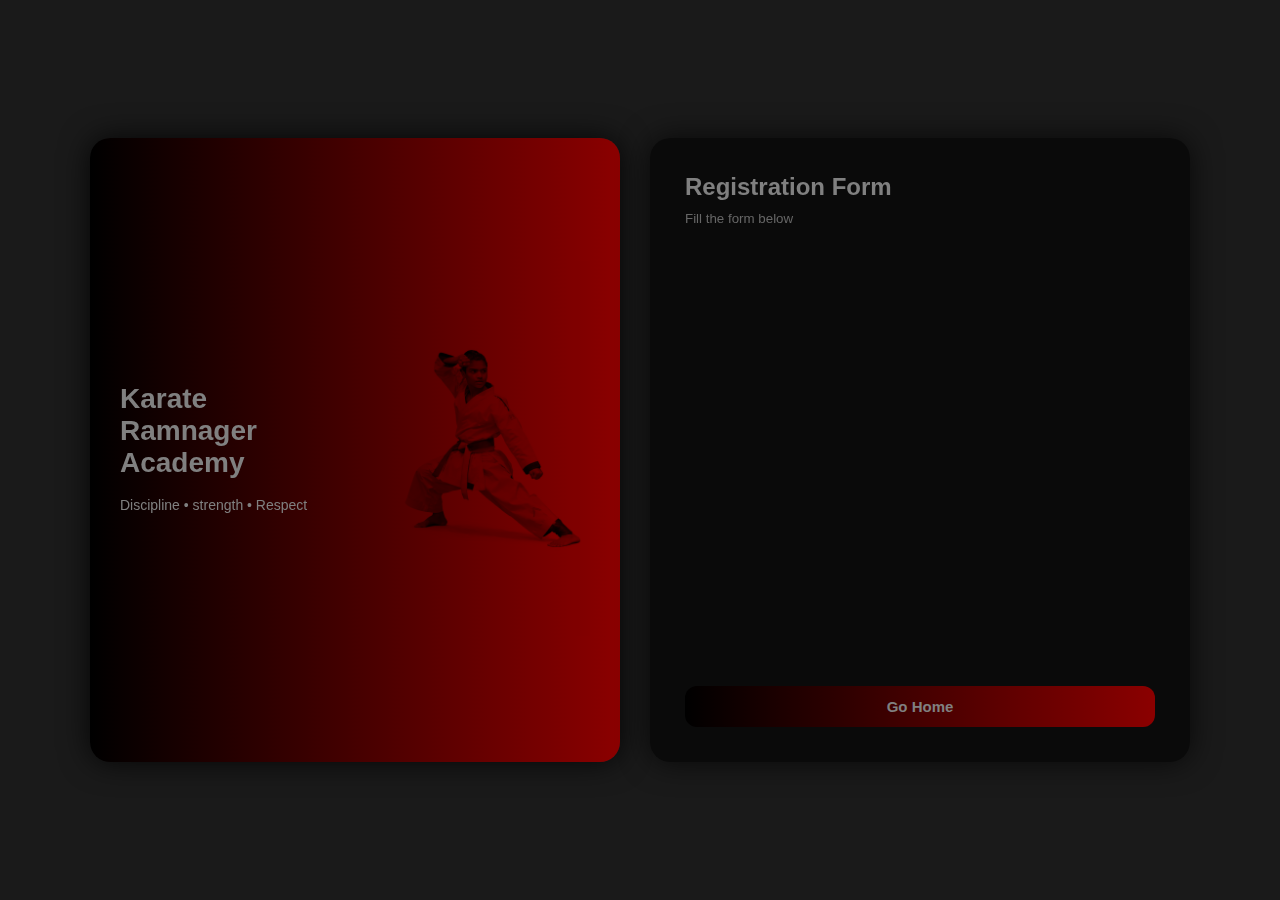
<file: joinus.html>
<!DOCTYPE html>
<html lang="en">
<head>
<meta charset="UTF-8">
<title>Registration | Karate Ramnagar Academy  </title>
<meta name="viewport" content="width=device-width, initial-scale=1.0">

<style>
*{
    margin:0;
    padding:0;
    box-sizing:border-box;
    font-family: "Roboto Condensed", sans-serif;
}

body{
    min-height:100vh;
     background-color: #1a1a1a;
    display:flex;
    align-items:center;
    justify-content:center;
}

/* ===== MAIN WRAPPER ===== */
.wrapper{
    width:90%;
    max-width:1100px;
    display:flex;
    gap:30px;
}

/* ===== LEFT BOX ===== */
.left-box{
    display:flex;
    flex-direction: row;
    justify-content:center;
    align-items: center;
    flex:1;
    min-height:420px;
    border-radius:20px;
    padding:30px;
    color:#fff;
    background: linear-gradient(to right, #000, #8b0000);
    box-shadow:0 0 30px rgba(0,0,0,0.8);
}

.left-box h1{
    font-size:28px;
    margin-bottom:15px;
    color:gray;
}

.left-box p{
    font-size:14px;
    line-height:1.6;
    color:gray;
}

.right>img {
  width:250px;
  mix-blend-mode: multiply;
}



/* ===== RIGHT FORM BOX ===== */
.form-box{
    color:gray;
    flex:1;
    background: rgba(0, 0, 0, 0.6);
  backdrop-filter: blur(6px);
  -webkit-backdrop-filter: blur(6px);
    border-radius:20px;
    padding:35px;
    box-shadow:0 0 30px rgba(0,0,0,0.7);
}

.form-box h2{
    margin-bottom:8px;
}

.form-box small{
    color:#666;
}

.form-box input{
    width:100%;
    padding:12px;
    margin-top:15px;
    border-radius:10px;
    border:1px solid #ddd;
    font-size:14px;
}

.form-box button{
    width:100%;
    margin-top:20px;
    padding:12px;
    border:none;
    border-radius:12px;
    font-size:15px;
    font-weight:bold;
    cursor:pointer;
}

.btn-login{
    background:linear-gradient(to right, #8b0000, #000);
    color:#fff;
}

.btn-home{
    margin-top:12px;
   background:linear-gradient(to left, #8b0000, #000);
   color:gray;
}

/* ===== RESPONSIVE ===== */
@media(max-width:900px){
    .wrapper{
        flex-direction:column;
    }
    .right>img{
        width:195;
    }
}
</style>
</head>

<body>

<div class="wrapper">

    <!-- LEFT INFO BOX -->
    <div class="left-box">
        <div class="left">
        <h1>Karate Ramnager Academy</h1>
        <p>
            Discipline • strength • Respect
        </p>
        </div>
        <div class="right">
      <img src="akAI.png" alt="">
    </div>
    </div>

   <!-- RIGHT FORM -->
<div class="form-box">

    <h2>Registration Form</h2>
    <small>Fill the form below</small>

    <!-- GOOGLE FORM IFRAME -->
    <iframe 
        src="https://docs.google.com/forms/d/e/1FAIpQLSej3mmm0ENXtJVqdzlR9LFJIdGQYFC5TMXZaiUqcW-y9wnN3w/viewform?usp=publish-editor"
        width="100%" 
        height="420"
        frameborder="0"
        marginheight="0"
        marginwidth="0"
        style="border-radius:12px; margin-top:15px;">
        Loading…
    </iframe>

    <!-- GO HOME BUTTON -->
    <button 
      type="button" 
      class="btn-home" 
      onclick="window.location.href='index.html'">
      Go Home
    </button>

</div>

    

</div>

</body>
</html>
</file>
